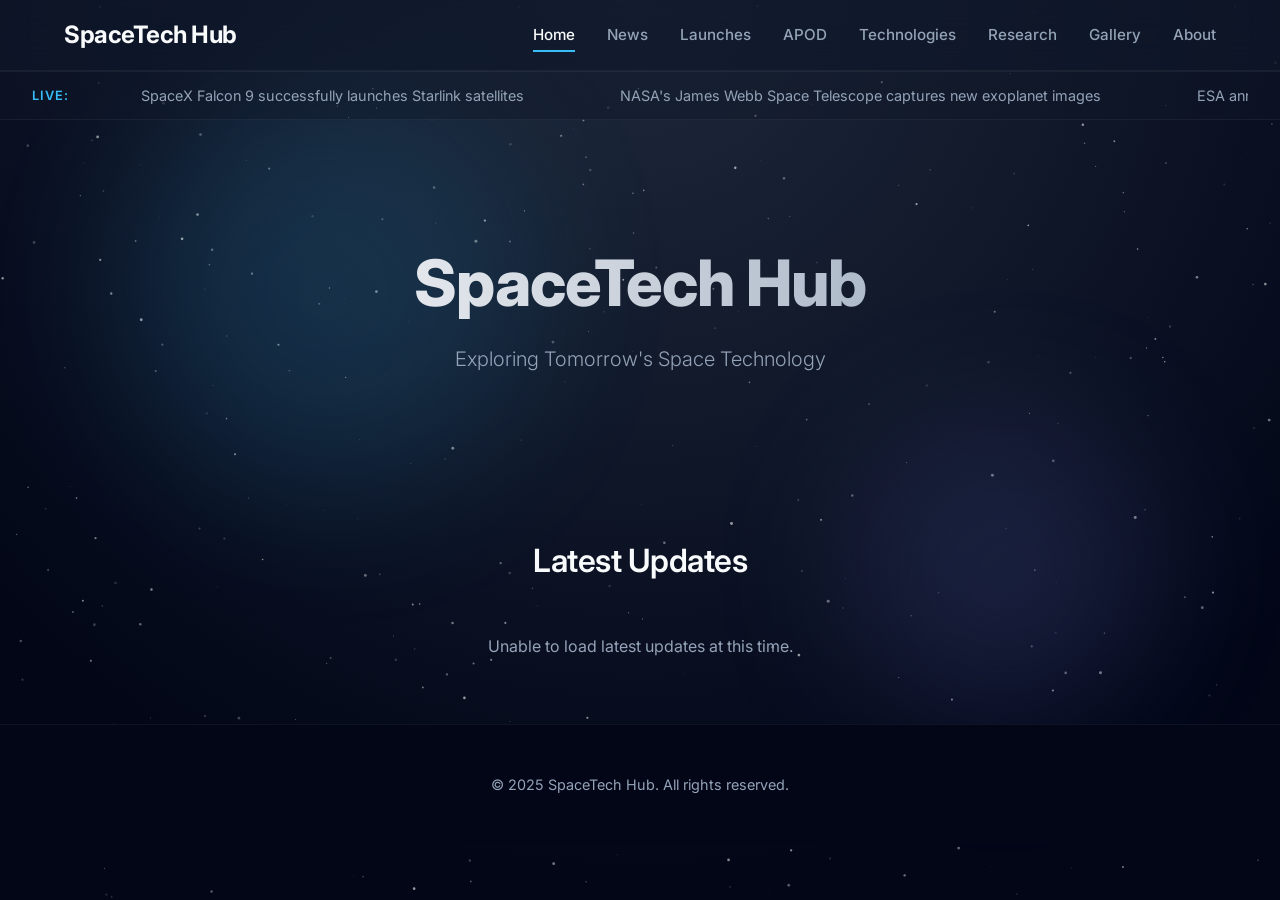
<file: index.html>
<!DOCTYPE html>
<html lang="en">

<head>
    <meta charset="UTF-8">
    <meta name="viewport" content="width=device-width, initial-scale=1.0">
    <title>SpaceTechHub</title>
    <link rel="icon" type="image/svg+xml" href="favicon.svg">
    <link rel="stylesheet" href="home.css">
    <link rel="stylesheet" href="shared-effects.css">
</head>

<body>
    <!-- Animated background canvas -->
    <canvas id="starfield"></canvas>

    <!-- Glowing orbs for ambient lighting -->
    <div class="glowing-orb glowing-orb-1"></div>
    <div class="glowing-orb glowing-orb-2"></div>

    <header>
        <nav class="navbar">
            <a href="/" class="nav-brand">SpaceTech Hub</a>
            <ul class="nav-menu">
                <li class="nav-item"><a href="/" class="nav-link active">Home</a></li>
                <li class="nav-item"><a href="news.html" class="nav-link">News</a></li>
                <li class="nav-item"><a href="launches.html" class="nav-link">Launches</a></li>
                <li class="nav-item"><a href="nasa.html" class="nav-link">APOD</a></li>
                <li class="nav-item"><a href="technologies.html" class="nav-link">Technologies</a></li>
                <li class="nav-item"><a href="research.html" class="nav-link">Research</a></li>
                <li class="nav-item"><a href="gallery.html" class="nav-link">Gallery</a></li>
                <li class="nav-item"><a href="about.html" class="nav-link">About</a></li>
            </ul>
        </nav>
    </header>

    <!-- Live News Ticker -->
    <div class="news-ticker">
        <div class="ticker-container">
            <span class="ticker-label">LIVE:</span>
            <div class="ticker-content">
                <ul id="ticker-list">
                    <li>SpaceX Falcon 9 successfully launches Starlink satellites</li>
                    <li>NASA's James Webb Space Telescope captures new exoplanet images</li>
                    <li>ESA announces plans for lunar habitat construction</li>
                    <li>Blue Origin completes successful test flight of New Shepard</li>
                </ul>
            </div>
        </div>
    </div>

    <main>
        <section class="hero">
            <div class="hero-content">
                <h1 class="animated-title">SpaceTech Hub</h1>
                <p class="tagline">Exploring Tomorrow's Space Technology</p>
            </div>
        </section>

        <section class="latest-updates">
            <h2>Latest Updates</h2>
            <div id="news-preview" class="news-preview-container">
                <!-- News previews will be loaded here by JavaScript -->
            </div>
        </section>
    </main>

    <footer>
        <!-- Aurora gradient overlay near footer -->
        <div class="aurora-overlay"></div>
        <p>&copy; 2025 SpaceTech Hub. All rights reserved.</p>
    </footer>

    <script src="shared-effects.js"></script>
    <script src="home.js"></script>
</body>

</html>
</file>
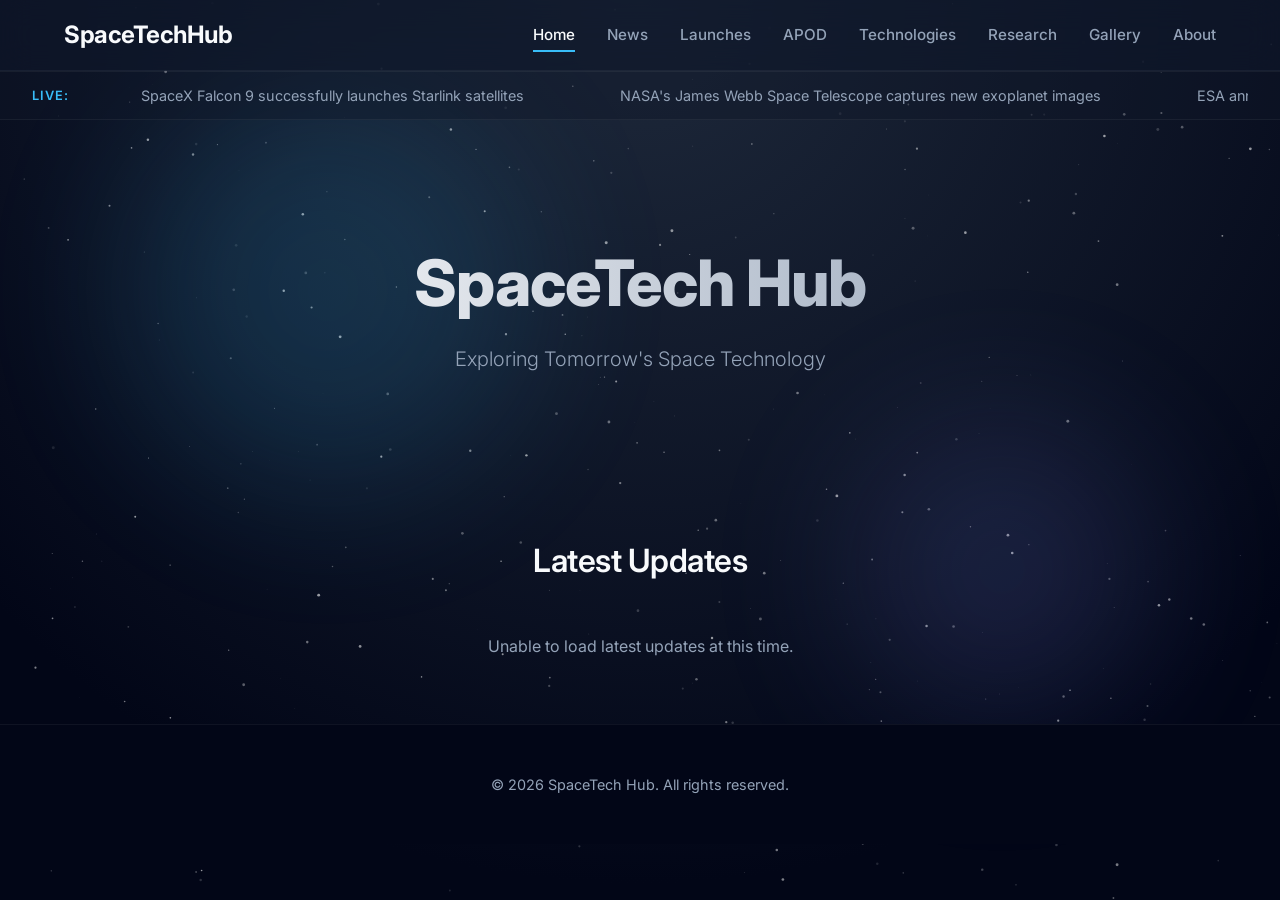
<file: home.html>
<!DOCTYPE html>
<html lang="en">

<head>
    <meta charset="UTF-8">
    <meta name="viewport" content="width=device-width, initial-scale=1.0">
    <title>SpaceTech Hub</title>
    <link rel="icon" type="image/svg+xml" href="favicon.svg">
    <link rel="stylesheet" href="home.css">
    <link rel="stylesheet" href="shared-effects.css">
</head>

<body>
    <!-- Animated background canvas -->
    <canvas id="starfield"></canvas>

    <!-- Glowing orbs for ambient lighting -->
    <div class="glowing-orb glowing-orb-1"></div>
    <div class="glowing-orb glowing-orb-2"></div>

    <header>
        <nav class="navbar">
            <a href="/" class="nav-brand">SpaceTechHub</a>
            <ul class="nav-menu">
                <li class="nav-item"><a href="/" class="nav-link active">Home</a></li>
                <li class="nav-item"><a href="news.html" class="nav-link">News</a></li>
                <li class="nav-item"><a href="launches.html" class="nav-link">Launches</a></li>
                <li class="nav-item"><a href="nasa.html" class="nav-link">APOD</a></li>
                <li class="nav-item"><a href="technologies.html" class="nav-link">Technologies</a></li>
                <li class="nav-item"><a href="research.html" class="nav-link">Research</a></li>
                <li class="nav-item"><a href="gallery.html" class="nav-link">Gallery</a></li>
                <li class="nav-item"><a href="about.html" class="nav-link">About</a></li>
            </ul>
        </nav>
    </header>

    <!-- Live News Ticker -->
    <div class="news-ticker">
        <div class="ticker-container">
            <span class="ticker-label">LIVE:</span>
            <div class="ticker-content">
                <ul id="ticker-list">
                    <li>SpaceX Falcon 9 successfully launches Starlink satellites</li>
                    <li>NASA's James Webb Space Telescope captures new exoplanet images</li>
                    <li>ESA announces plans for lunar habitat construction</li>
                    <li>Blue Origin completes successful test flight of New Shepard</li>
                </ul>
            </div>
        </div>
    </div>

    <main>
        <section class="hero">
            <div class="hero-content">
                <h1 class="animated-title">SpaceTech Hub</h1>
                <p class="tagline">Exploring Tomorrow's Space Technology</p>
            </div>
        </section>

        <section class="latest-updates">
            <h2>Latest Updates</h2>
            <div id="news-preview" class="news-preview-container">
                <!-- News previews will be loaded here by JavaScript -->
            </div>
        </section>
    </main>

    <footer>
        <p>&copy; 2026 SpaceTech Hub. All rights reserved.</p>
    </footer>

    <script src="shared-effects.js"></script>
    <script src="home.js"></script>
</body>

</html>
</file>
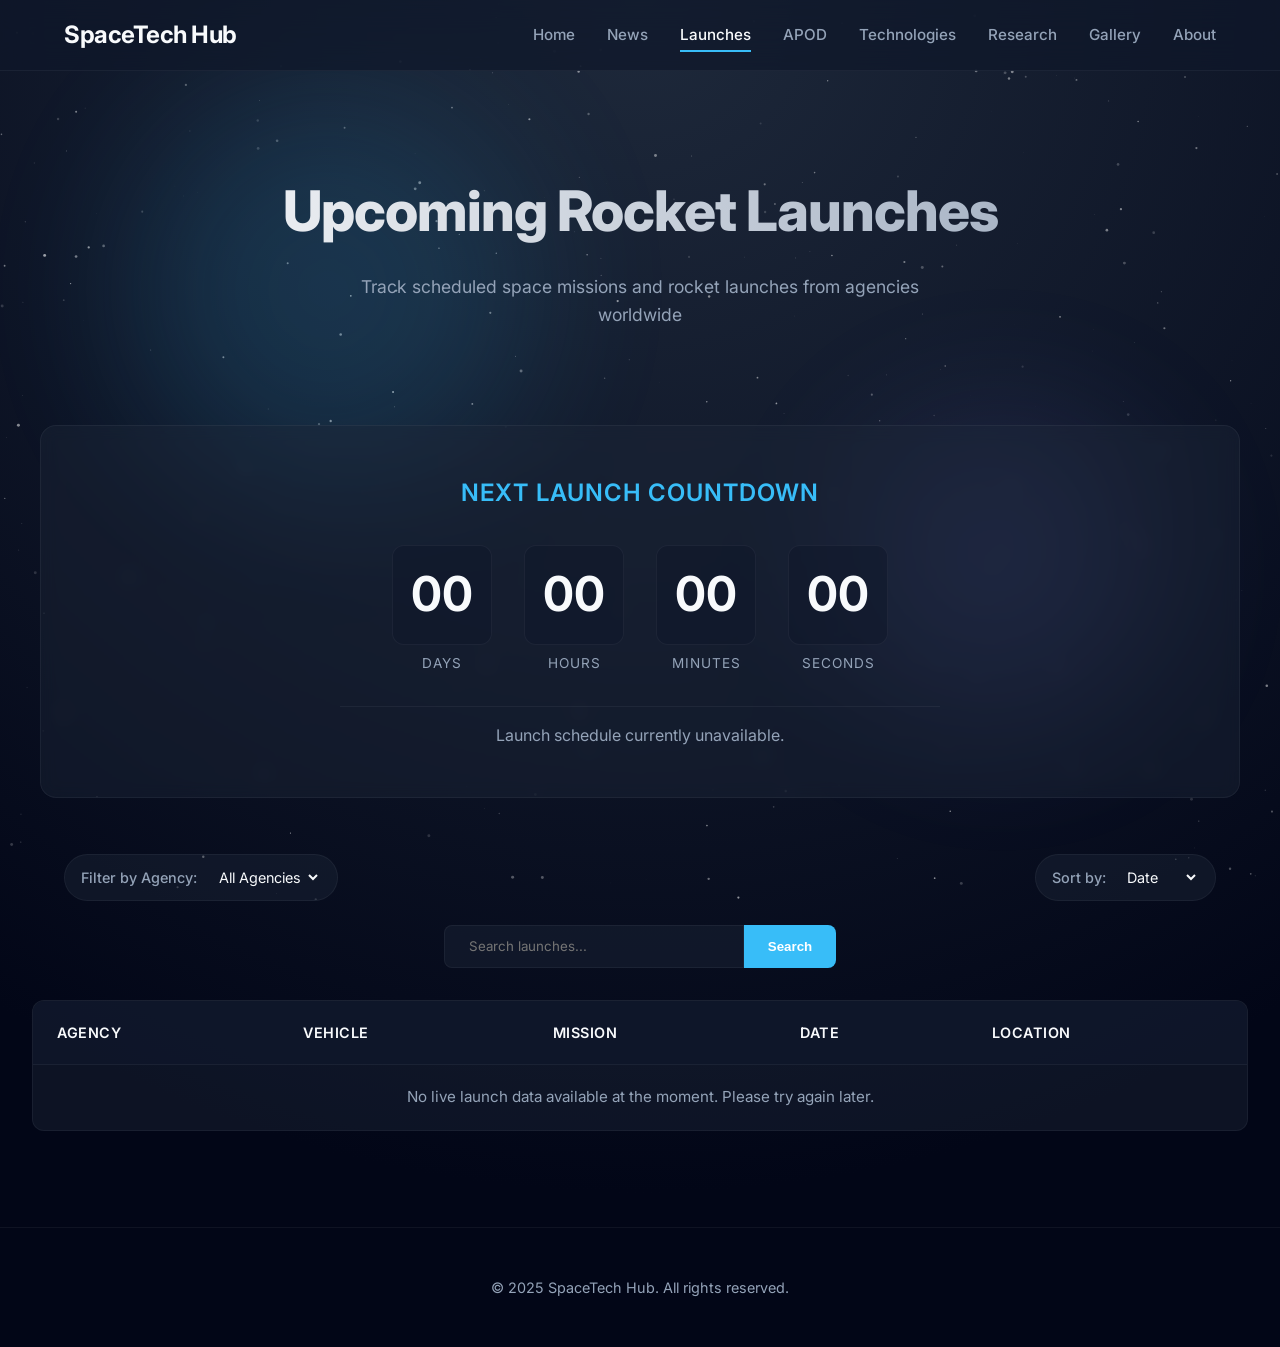
<file: launches.html>
<!DOCTYPE html>
<html lang="en">

<head>
    <meta charset="UTF-8">
    <meta name="viewport" content="width=device-width, initial-scale=1.0">
    <title>Upcoming Launches - SpaceTech Hub</title>
    <link rel="icon" type="image/svg+xml" href="favicon.svg">
    <link rel="stylesheet" href="launches.css">
    <link rel="stylesheet" href="shared-effects.css">
</head>

<body>
    <!-- Animated background canvas -->
    <canvas id="starfield"></canvas>

    <!-- Glowing orbs for ambient lighting -->
    <div class="glowing-orb glowing-orb-1"></div>
    <div class="glowing-orb glowing-orb-2"></div>

    <header>
        <nav class="navbar">
            <a href="/" class="nav-brand">SpaceTech Hub</a>
            <ul class="nav-menu">
                <li class="nav-item"><a href="/" class="nav-link">Home</a></li>
                <li class="nav-item"><a href="news.html" class="nav-link">News</a></li>
                <li class="nav-item"><a href="launches.html" class="nav-link active">Launches</a></li>
                <li class="nav-item"><a href="nasa.html" class="nav-link">APOD</a></li>
                <li class="nav-item"><a href="technologies.html" class="nav-link">Technologies</a></li>
                <li class="nav-item"><a href="research.html" class="nav-link">Research</a></li>
                <li class="nav-item"><a href="gallery.html" class="nav-link">Gallery</a></li>
                <li class="nav-item"><a href="about.html" class="nav-link">About</a></li>
            </ul>
        </nav>
    </header>

    <main>
        <section class="launches-header">
            <h1>Upcoming Rocket Launches</h1>
            <p>Track scheduled space missions and rocket launches from agencies worldwide</p>
        </section>

        <!-- Live Countdown Section -->
        <section class="countdown-section">
            <h2>Next Launch Countdown</h2>
            <div id="countdown-container" class="countdown-container">
                <div class="countdown-item">
                    <span id="days" class="countdown-number">00</span>
                    <span class="countdown-label">Days</span>
                </div>
                <div class="countdown-item">
                    <span id="hours" class="countdown-number">00</span>
                    <span class="countdown-label">Hours</span>
                </div>
                <div class="countdown-item">
                    <span id="minutes" class="countdown-number">00</span>
                    <span class="countdown-label">Minutes</span>
                </div>
                <div class="countdown-item">
                    <span id="seconds" class="countdown-number">00</span>
                    <span class="countdown-label">Seconds</span>
                </div>
            </div>
            <div id="next-launch-info" class="next-launch-info">
                <p>Loading next launch information...</p>
            </div>
        </section>

        <section class="launches-container">
            <div class="controls">
                <div class="filter-controls">
                    <label for="agency-filter">Filter by Agency:</label>
                    <select id="agency-filter" class="filter-select">
                        <option value="all">All Agencies</option>
                        <!-- Options will be populated by JavaScript -->
                    </select>
                </div>
                <div class="sort-controls">
                    <label for="sort-by">Sort by:</label>
                    <select id="sort-by" class="sort-select">
                        <option value="date">Date</option>
                        <option value="agency">Agency</option>
                    </select>
                </div>
            </div>

            <div class="search-container">
                <input type="text" id="search-input" placeholder="Search launches..." class="search-input">
                <button id="search-btn" class="search-btn">Search</button>
            </div>

            <div class="table-container">
                <table id="launches-table" class="launches-table">
                    <thead>
                        <tr>
                            <th>Agency</th>
                            <th>Vehicle</th>
                            <th>Mission</th>
                            <th>Date</th>
                            <th>Location</th>
                        </tr>
                    </thead>
                    <tbody id="launches-body">
                        <!-- Launch data will be loaded here by JavaScript -->
                    </tbody>
                </table>
            </div>
        </section>
    </main>

    <footer>
        <!-- Aurora gradient overlay near footer -->
        <div class="aurora-overlay"></div>
        <p>&copy; 2025 SpaceTech Hub. All rights reserved.</p>
    </footer>

    <script src="shared-effects.js"></script>
    <script src="launches.js"></script>
</body>

</html>
</file>
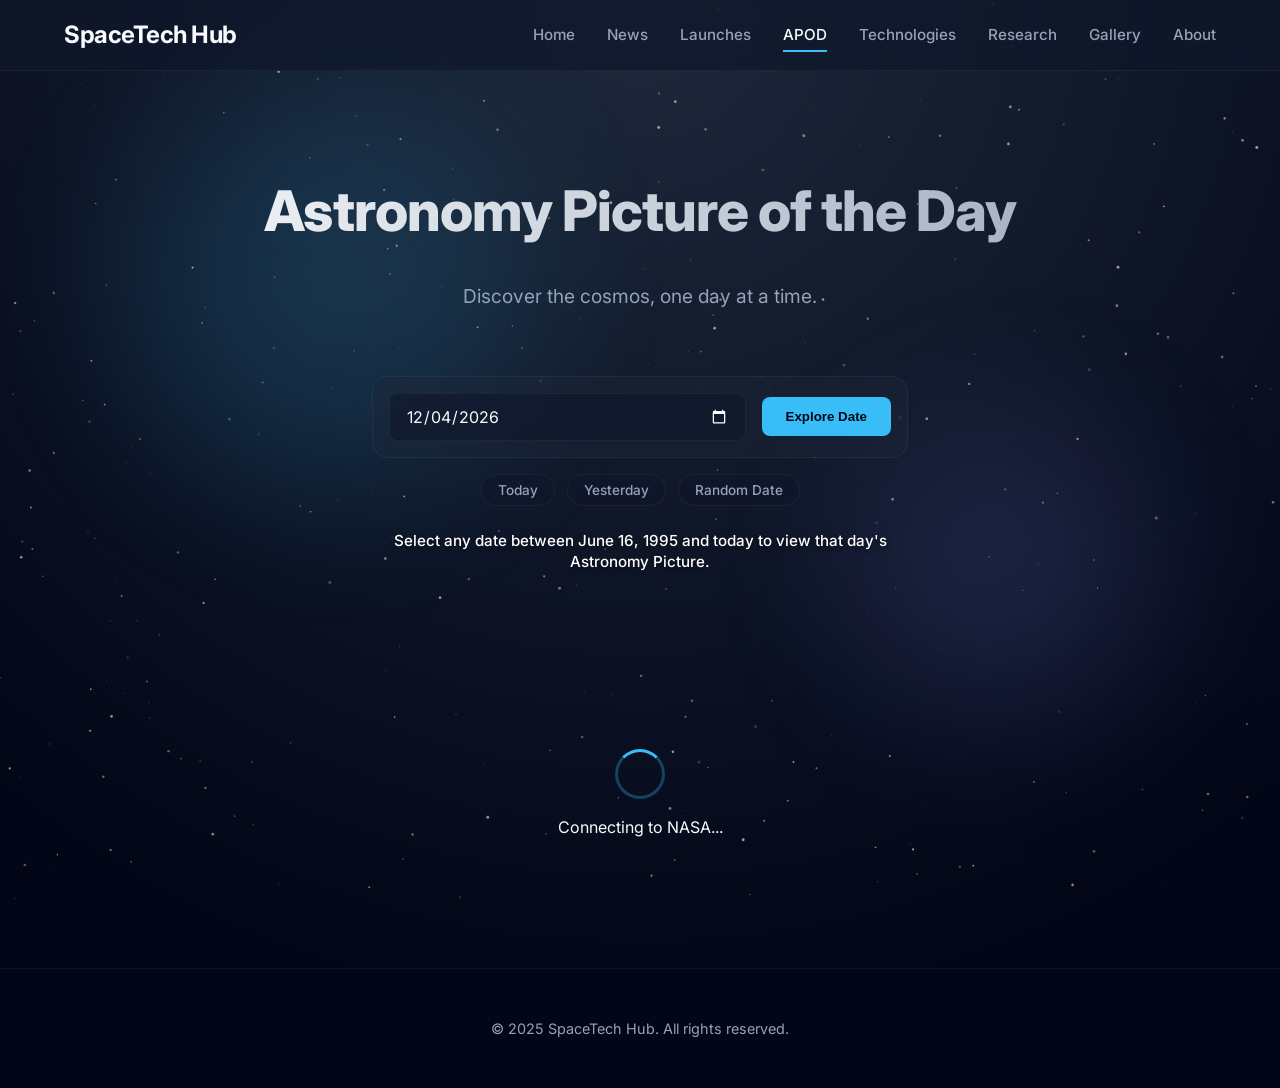
<file: nasa.html>
<!DOCTYPE html>
<html lang="en">

<head>
    <meta charset="UTF-8">
    <meta name="viewport" content="width=device-width, initial-scale=1.0">
    <title>NASA APOD - SpaceTech Hub</title>
    <link rel="icon" type="image/svg+xml" href="favicon.svg">
    <link rel="stylesheet" href="nasa.css">
    <link rel="stylesheet" href="shared-effects.css">
</head>

<body>
    <!-- Animated background canvas -->
    <canvas id="starfield"></canvas>

    <!-- Glowing orbs for ambient lighting -->
    <div class="glowing-orb glowing-orb-1"></div>
    <div class="glowing-orb glowing-orb-2"></div>

    <header>
        <nav class="navbar">
            <a href="/" class="nav-brand">SpaceTech Hub</a>
            <ul class="nav-menu">
                <li class="nav-item"><a href="/" class="nav-link">Home</a></li>
                <li class="nav-item"><a href="news.html" class="nav-link">News</a></li>
                <li class="nav-item"><a href="launches.html" class="nav-link">Launches</a></li>
                <li class="nav-item"><a href="nasa.html" class="nav-link active">APOD</a></li>
                <li class="nav-item"><a href="technologies.html" class="nav-link">Technologies</a></li>
                <li class="nav-item"><a href="research.html" class="nav-link">Research</a></li>
                <li class="nav-item"><a href="gallery.html" class="nav-link">Gallery</a></li>
                <li class="nav-item"><a href="about.html" class="nav-link">About</a></li>
            </ul>
        </nav>
    </header>

    <main>
        <section class="api-header">
            <h1>Astronomy Picture of the Day</h1>
            <p>Discover the cosmos, one day at a time.</p>
        </section>

        <section class="search-section">
            <div class="search-box">
                <input type="date" id="apod-date" class="date-input" min="1995-06-16">
                <button id="search-btn" class="search-btn">Explore Date</button>
            </div>
            <div class="quick-actions">
                <button type="button" class="quick-btn" id="btn-today">Today</button>
                <button type="button" class="quick-btn" id="btn-yesterday">Yesterday</button>
                <button type="button" class="quick-btn" id="btn-random">Random Date</button>
            </div>
            <div class="search-note">Select any date between June 16, 1995 and today to view that day's Astronomy Picture.</div>
        </section>

        <section class="apod-container" id="apod-content">
            <!-- Loading Indicator -->
            <div class="loading-indicator">
                <div class="spinner"></div>
                <p>Connecting to NASA...</p>
            </div>
            <!-- APOD Content will be injected here by JS -->
        </section>
    </main>

    <footer>
        <div class="aurora-overlay"></div>
        <p>&copy; 2025 SpaceTech Hub. All rights reserved.</p>
    </footer>

    <script src="shared-effects.js"></script>
    <script src="nasa.js"></script>
</body>

</html>
</file>
<file: home.css>
/* Global Styles */
@import url('https://fonts.googleapis.com/css2?family=Inter:wght@300;400;500;600;700&display=swap');

:root {
    /* Premium Palette */
    --bg-dark: #020617;
    --bg-card: rgba(30, 41, 59, 0.4);
    --bg-glass: rgba(15, 23, 42, 0.7);
    --text-primary: #f8fafc;
    --text-secondary: #94a3b8;
    --accent-primary: #38bdf8;
    /* Sky 400 */
    --accent-glow: rgba(56, 189, 248, 0.2);
    --border-light: rgba(255, 255, 255, 0.05);

    --font-main: 'Inter', system-ui, -apple-system, sans-serif;
    --transition-smooth: all 0.3s cubic-bezier(0.4, 0, 0.2, 1);
}

* {
    margin: 0;
    padding: 0;
    box-sizing: border-box;
}

body {
    font-family: var(--font-main);
    background-color: var(--bg-dark);
    /* Subtle static noise or deep gradient */
    background: radial-gradient(circle at top center, #1e293b 0%, #020617 80%);
    color: var(--text-secondary);
    line-height: 1.6;
    overflow-x: hidden;
    min-height: 100vh;
}

/* Header & Navigation */
header {
    position: sticky;
    top: 0;
    z-index: 100;
    backdrop-filter: blur(16px);
    -webkit-backdrop-filter: blur(16px);
    background-color: var(--bg-glass);
    border-bottom: 1px solid var(--border-light);
}

.navbar {
    display: flex;
    justify-content: space-between;
    align-items: center;
    padding: 1rem 5%;
    max-width: 1400px;
    margin: 0 auto;
}

.nav-brand {
    font-size: 1.5rem;
    font-weight: 700;
    color: var(--text-primary);
    text-decoration: none;
    letter-spacing: -0.5px;
    transition: var(--transition-smooth);
}

.nav-brand:hover {
    color: var(--accent-primary);
    text-shadow: 0 0 20px var(--accent-glow);
}

.nav-menu {
    display: flex;
    list-style: none;
    gap: 2rem;
}

.nav-link {
    color: var(--text-secondary);
    text-decoration: none;
    font-size: 0.95rem;
    font-weight: 500;
    transition: var(--transition-smooth);
    position: relative;
    padding: 0.5rem 0;
}

.nav-link:hover,
.nav-link.active {
    color: var(--text-primary);
}

.nav-link::after {
    content: '';
    position: absolute;
    bottom: 0;
    left: 0;
    width: 0;
    height: 2px;
    background: var(--accent-primary);
    transition: var(--transition-smooth);
}

.nav-link:hover::after,
.nav-link.active::after {
    width: 100%;
}

/* Hero Section */
.hero {
    padding: 8rem 2rem 6rem;
    text-align: center;
    position: relative;
    max-width: 1000px;
    margin: 0 auto;
}

.hero-content {
    animation: fadeInUp 1s ease-out forwards;
}

.hero-content h1 {
    font-size: 4rem;
    font-weight: 800;
    color: var(--text-primary);
    margin-bottom: 1.5rem;
    line-height: 1.1;
    letter-spacing: -1px;
    background: linear-gradient(to right, #fff, #94a3b8);
    background-clip: text;
    -webkit-background-clip: text;
    -webkit-text-fill-color: transparent;
}

.tagline {
    font-size: 1.25rem;
    color: var(--text-secondary);
    max-width: 600px;
    margin: 0 auto;
    font-weight: 300;
}

/* Live News Ticker - Refined */
.news-ticker {
    background: rgba(15, 23, 42, 0.4);
    border-top: 1px solid var(--border-light);
    border-bottom: 1px solid var(--border-light);
    padding: 0.75rem 0;
    font-size: 0.9rem;
}

.ticker-container {
    display: flex;
    align-items: center;
    max-width: 1400px;
    margin: 0 auto;
    padding: 0 2rem;
}

.ticker-label {
    color: var(--accent-primary);
    font-weight: 600;
    margin-right: 1.5rem;
    font-size: 0.8rem;
    letter-spacing: 1px;
    text-transform: uppercase;
}

.ticker-content {
    flex-grow: 1;
    overflow: hidden;
    position: relative;
}

.ticker-content ul {
    display: flex;
    animation: ticker-scroll 60s linear infinite;
    list-style: none;
}

.ticker-content li {
    white-space: nowrap;
    padding: 0 3rem;
    color: var(--text-secondary);
}

@keyframes ticker-scroll {
    0% {
        transform: translateX(0);
    }

    100% {
        transform: translateX(-100%);
    }
}

/* Latest Updates */
.latest-updates {
    padding: 4rem 2rem;
    max-width: 1200px;
    margin: 0 auto;
}

.latest-updates h2 {
    font-size: 2rem;
    color: var(--text-primary);
    margin-bottom: 3rem;
    text-align: center;
    font-weight: 600;
    letter-spacing: -0.5px;
}

.news-preview-container {
    display: grid;
    grid-template-columns: repeat(auto-fit, minmax(320px, 1fr));
    gap: 2rem;
}

.news-card {
    background: var(--bg-card);
    border: 1px solid var(--border-light);
    border-radius: 12px;
    padding: 2rem;
    transition: var(--transition-smooth);
    backdrop-filter: blur(8px);
}

.news-card:hover {
    transform: translateY(-4px);
    background: rgba(30, 41, 59, 0.6);
    border-color: rgba(56, 189, 248, 0.2);
    box-shadow: 0 20px 40px -10px rgba(0, 0, 0, 0.3);
}

.news-card h3 {
    color: var(--text-primary);
    font-size: 1.25rem;
    margin-bottom: 1rem;
    font-weight: 600;
    line-height: 1.4;
}

.news-card p {
    color: var(--text-secondary);
    font-size: 0.95rem;
    line-height: 1.6;
}

/* Footer */
footer {
    border-top: 1px solid var(--border-light);
    padding: 3rem 2rem;
    text-align: center;
    color: var(--text-secondary);
    font-size: 0.9rem;
    background: var(--bg-dark);
}

/* Scroll to Top Button */
.scroll-to-top {
    position: fixed;
    bottom: 30px;
    right: 30px;
    width: 50px;
    height: 50px;
    background: var(--bg-card);
    border: 1px solid var(--border-light);
    color: var(--accent-primary);
    font-size: 1.5rem;
    border-radius: 50%;
    cursor: pointer;
    display: flex;
    justify-content: center;
    align-items: center;
    opacity: 0;
    visibility: hidden;
    transition: var(--transition-smooth);
    z-index: 99;
    backdrop-filter: blur(8px);
}

.scroll-to-top.visible {
    opacity: 1;
    visibility: visible;
}

.scroll-to-top:hover {
    background: var(--accent-primary);
    color: #fff;
    transform: translateY(-5px);
    box-shadow: 0 5px 15px rgba(56, 189, 248, 0.4);
}

/* Utilities */
@keyframes fadeInUp {
    from {
        opacity: 0;
        transform: translateY(20px);
    }

    to {
        opacity: 1;
        transform: translateY(0);
    }
}

/* Responsive */
@media (max-width: 768px) {
    .navbar {
        flex-direction: column;
        gap: 1rem;
    }

    .nav-menu {
        gap: 1rem;
        flex-wrap: wrap;
        justify-content: center;
    }

    .hero-content h1 {
        font-size: 2.5rem;
    }
}
</file>
<file: shared-effects.css>
/* Shared CSS for enhanced space-themed background effects */

/* Static Starfield Canvas */
#starfield {
    position: fixed;
    top: 0;
    left: 0;
    width: 100%;
    height: 100%;
    z-index: -2;
    pointer-events: none;
}

/* Page transition overlay */
.page-transition-overlay {
    position: fixed;
    top: 0;
    left: 0;
    width: 100%;
    height: 100%;
    background: #020617;
    z-index: 9999;
    opacity: 0;
    pointer-events: none;
    transition: opacity 0.3s ease;
}

.page-transition-overlay.active {
    opacity: 1;
}

/* Subtle Ambient Glow (Static/Slow) */
.glowing-orb {
    position: absolute;
    border-radius: 50%;
    filter: blur(80px);
    z-index: -1;
    opacity: 0.15;
    pointer-events: none;
}

.glowing-orb-1 {
    width: 400px;
    height: 400px;
    background: #38bdf8;
    top: 10%;
    left: 10%;
}

.glowing-orb-2 {
    width: 300px;
    height: 300px;
    background: #818cf8;
    bottom: 20%;
    right: 10%;
}
</file>
<file: launches.css>
/* Global Styles */
@import url('https://fonts.googleapis.com/css2?family=Inter:wght@300;400;500;600;700&display=swap');

:root {
    /* Premium Palette */
    --bg-dark: #020617;
    --bg-card: rgba(30, 41, 59, 0.4);
    --bg-glass: rgba(15, 23, 42, 0.7);
    --text-primary: #f8fafc;
    --text-secondary: #94a3b8;
    --accent-primary: #38bdf8;
    --accent-glow: rgba(56, 189, 248, 0.2);
    --border-light: rgba(255, 255, 255, 0.05);

    --font-main: 'Inter', system-ui, -apple-system, sans-serif;
    --transition-smooth: all 0.3s cubic-bezier(0.4, 0, 0.2, 1);
}

* {
    margin: 0;
    padding: 0;
    box-sizing: border-box;
}

body {
    font-family: var(--font-main);
    background-color: var(--bg-dark);
    background: radial-gradient(circle at top center, #1e293b 0%, #020617 80%);
    color: var(--text-secondary);
    line-height: 1.6;
    overflow-x: hidden;
    min-height: 100vh;
}

/* Header & Navigation */
header {
    position: sticky;
    top: 0;
    z-index: 100;
    backdrop-filter: blur(16px);
    -webkit-backdrop-filter: blur(16px);
    background-color: var(--bg-glass);
    border-bottom: 1px solid var(--border-light);
}

.navbar {
    display: flex;
    justify-content: space-between;
    align-items: center;
    padding: 1rem 5%;
    max-width: 1400px;
    margin: 0 auto;
}

.nav-brand {
    font-size: 1.5rem;
    font-weight: 700;
    color: var(--text-primary);
    text-decoration: none;
    letter-spacing: -0.5px;
    transition: var(--transition-smooth);
}

.nav-brand:hover {
    color: var(--accent-primary);
    text-shadow: 0 0 20px var(--accent-glow);
}

.nav-menu {
    display: flex;
    list-style: none;
    gap: 2rem;
}

.nav-link {
    color: var(--text-secondary);
    text-decoration: none;
    font-size: 0.95rem;
    font-weight: 500;
    transition: var(--transition-smooth);
    position: relative;
    padding: 0.5rem 0;
}

.nav-link:hover,
.nav-link.active {
    color: var(--text-primary);
}

.nav-link::after {
    content: '';
    position: absolute;
    bottom: 0;
    left: 0;
    width: 0;
    height: 2px;
    background: var(--accent-primary);
    transition: var(--transition-smooth);
}

.nav-link:hover::after,
.nav-link.active::after {
    width: 100%;
}

/* Theme Toggle (Simplified/Hidden if not implemented) */
.theme-toggle {
    display: none;
    /* Hiding theme toggle to enforce premium dark mode */
}

/* Launches Header */
.launches-header {
    text-align: center;
    padding: 6rem 2rem 4rem;
    position: relative;
}

.launches-header h1 {
    font-size: 3.5rem;
    margin-bottom: 1rem;
    color: var(--text-primary);
    font-weight: 800;
    letter-spacing: -1px;
    background: linear-gradient(to right, #fff, #94a3b8);
    background-clip: text;
    -webkit-background-clip: text;
    -webkit-text-fill-color: transparent;
    animation: fadeInUp 0.8s ease-out forwards;
}

.launches-header p {
    font-size: 1.1rem;
    color: var(--text-secondary);
    max-width: 600px;
    margin: 0 auto;
    animation: fadeInUp 0.8s ease-out 0.2s forwards;
    opacity: 0;
}

/* Countdown Section */
.countdown-section {
    text-align: center;
    padding: 3rem 2rem;
    background: var(--bg-card);
    backdrop-filter: blur(8px);
    margin: 2rem auto;
    max-width: 1200px;
    border-radius: 16px;
    border: 1px solid var(--border-light);
    animation: fadeInUp 0.8s ease-out 0.4s forwards;
    opacity: 0;
}

.countdown-section h2 {
    color: var(--accent-primary);
    margin-bottom: 2rem;
    font-size: 1.5rem;
    font-weight: 600;
    letter-spacing: 1px;
    text-transform: uppercase;
}

.countdown-container {
    display: flex;
    justify-content: center;
    gap: 2rem;
    margin-bottom: 2rem;
    flex-wrap: wrap;
}

.countdown-item {
    display: flex;
    flex-direction: column;
    align-items: center;
}

.countdown-number {
    font-size: 3rem;
    font-weight: 700;
    color: var(--text-primary);
    background: rgba(15, 23, 42, 0.5);
    width: 100px;
    height: 100px;
    display: flex;
    align-items: center;
    justify-content: center;
    border-radius: 12px;
    border: 1px solid var(--border-light);
    font-variant-numeric: tabular-nums;
    margin-bottom: 0.5rem;
}

.countdown-label {
    color: var(--text-secondary);
    font-size: 0.85rem;
    text-transform: uppercase;
    letter-spacing: 1px;
}

.next-launch-info {
    color: var(--text-secondary);
    font-size: 1rem;
    max-width: 600px;
    margin: 0 auto;
    padding-top: 1rem;
    border-top: 1px solid var(--border-light);
}

.next-launch-info h3 {
    color: var(--text-primary);
    margin: 0.5rem 0;
    font-weight: 600;
}

/* Controls */
.controls {
    display: flex;
    justify-content: space-between;
    padding: 1.5rem 2rem;
    max-width: 1400px;
    margin: 0 auto;
    flex-wrap: wrap;
    gap: 1rem;
    animation: fadeInUp 0.8s ease-out 0.6s forwards;
    opacity: 0;
}

.filter-controls,
.sort-controls {
    display: flex;
    align-items: center;
    background: var(--bg-card);
    padding: 0.5rem 1rem;
    border-radius: 99px;
    border: 1px solid var(--border-light);
    transition: var(--transition-smooth);
}

.filter-controls:hover,
.sort-controls:hover {
    border-color: var(--accent-primary);
}

.filter-controls label,
.sort-controls label {
    margin-right: 0.8rem;
    color: var(--text-secondary);
    font-size: 0.9rem;
    font-weight: 500;
}

.filter-select,
.sort-select {
    background: transparent;
    color: var(--text-primary);
    border: none;
    padding: 0.3rem;
    outline: none;
    cursor: pointer;
    font-family: var(--font-main);
    font-size: 0.9rem;
}

.filter-select option,
.sort-select option {
    background: #0f172a;
    color: var(--text-primary);
}

/* Search Container */
.search-container {
    display: flex;
    justify-content: center;
    padding: 0 2rem 2rem;
    max-width: 1400px;
    margin: 0 auto;
    animation: fadeInUp 0.8s ease-out 0.7s forwards;
    opacity: 0;
}

.search-input {
    padding: 0.8rem 1.5rem;
    border: 1px solid var(--border-light);
    border-radius: 8px 0 0 8px;
    background: var(--bg-card);
    color: var(--text-primary);
    width: 300px;
    outline: none;
    font-family: var(--font-main);
    transition: var(--transition-smooth);
}

.search-input:focus {
    border-color: var(--accent-primary);
    background: rgba(30, 41, 59, 0.6);
}

.search-btn {
    background: var(--accent-primary);
    color: #fff;
    border: none;
    padding: 0.8rem 1.5rem;
    border-radius: 0 8px 8px 0;
    cursor: pointer;
    transition: var(--transition-smooth);
    font-weight: 600;
}

.search-btn:hover {
    background: #0ea5e9;
}

/* Table Container */
.launches-container {
    padding: 0 2rem 6rem;
    max-width: 1400px;
    margin: 0 auto;
}

.table-container {
    overflow-x: auto;
    border-radius: 12px;
    border: 1px solid var(--border-light);
    animation: fadeInUp 0.8s ease-out 0.8s forwards;
    opacity: 0;
    background: var(--bg-card);
}

.launches-table {
    width: 100%;
    border-collapse: collapse;
}

.launches-table th {
    background-color: rgba(15, 23, 42, 0.8);
    color: var(--text-primary);
    text-align: left;
    padding: 1.25rem 1.5rem;
    font-weight: 600;
    border-bottom: 1px solid var(--border-light);
    font-size: 0.9rem;
    text-transform: uppercase;
    letter-spacing: 0.5px;
}

.launches-table td {
    padding: 1.25rem 1.5rem;
    border-bottom: 1px solid var(--border-light);
    font-size: 0.95rem;
    color: var(--text-secondary);
}

.launches-table tr:last-child td {
    border-bottom: none;
}

.launches-table tr:hover {
    background-color: rgba(56, 189, 248, 0.05);
    /* Very subtle hover */
}

/* Status Indicators */
.status-success {
    color: #22c55e;
    /* Green 500 */
    font-weight: 500;
}

.status-check {
    display: inline-block;
    width: 8px;
    height: 8px;
    background: #22c55e;
    border-radius: 50%;
    margin-right: 8px;
}

.status-failure,
.status-fail {
    color: #ef4444;
    /* Red 500 */
    font-weight: 500;
}

.status-upcoming {
    color: #38bdf8;
    /* Sky 400 */
    font-weight: 500;
}

.loading,
.error,
.no-data {
    text-align: center;
    padding: 3rem;
    font-size: 1.1rem;
    color: var(--text-secondary);
}

.loading-animation {
    display: inline-block;
    width: 32px;
    height: 32px;
    border: 3px solid rgba(56, 189, 248, 0.3);
    border-radius: 50%;
    border-top-color: var(--accent-primary);
    animation: spin 0.8s ease-in-out infinite;
    margin-bottom: 1rem;
}

@keyframes spin {
    to {
        transform: rotate(360deg);
    }
}

@keyframes fadeInUp {
    from {
        opacity: 0;
        transform: translateY(10px);
    }

    to {
        opacity: 1;
        transform: translateY(0);
    }
}

/* Footer */
footer {
    border-top: 1px solid var(--border-light);
    padding: 3rem 2rem;
    text-align: center;
    color: var(--text-secondary);
    font-size: 0.9rem;
    background: var(--bg-dark);
}

/* Responsive Design */
@media (max-width: 768px) {
    .navbar {
        flex-direction: column;
        gap: 1rem;
    }

    .nav-menu {
        gap: 1rem;
        flex-wrap: wrap;
        justify-content: center;
        width: 100%;
    }

    .launches-header h1 {
        font-size: 2.5rem;
    }

    /* Controls Overhaul */
    .controls {
        flex-direction: column;
        align-items: stretch;
        padding: 1rem;
        gap: 1.25rem;
        opacity: 1 !important;
        animation: none !important;
    }

    .filter-controls,
    .sort-controls {
        display: flex;
        flex-direction: column;
        align-items: flex-start;
        width: 100%;
        max-width: none;
        padding: 1.25rem;
        border-radius: 16px;
        background: var(--bg-card);
        border: 1px solid var(--border-light);
        gap: 0.75rem;
    }

    .filter-controls label,
    .sort-controls label {
        margin: 0;
        font-size: 0.9rem;
        color: var(--accent-primary);
        font-weight: 600;
        text-transform: uppercase;
        letter-spacing: 0.5px;
    }

    .filter-select,
    .sort-select {
        width: 100% !important;
        background: rgba(15, 23, 42, 0.6) !important;
        border: 1px solid var(--border-light) !important;
        color: var(--text-primary) !important;
        padding: 0.75rem !important;
        border-radius: 8px !important;
        font-size: 1rem !important;
        outline: none;
    }

    .search-container {
        flex-direction: column;
        padding: 0 1rem 2rem;
        gap: 0.75rem;
        opacity: 1 !important;
        animation: none !important;
    }

    .search-input {
        width: 100% !important;
        border-radius: 12px !important;
        padding: 1rem;
    }

    .search-btn {
        width: 100% !important;
        border-radius: 12px !important;
        padding: 1rem;
    }

    /* Countdown Adjustments */
    .countdown-container {
        gap: 0.5rem;
    }

    .countdown-number {
        width: 60px;
        height: 60px;
        font-size: 1.4rem;
    }

    .countdown-label {
        font-size: 0.65rem;
    }

    /* Table Adjustments */
    .launches-container {
        padding: 0 0.75rem 4rem;
    }

    .table-container {
        margin: 0;
        width: 100%;
        border-radius: 8px;
        overflow-x: auto;
    }

    .launches-table th,
    .launches-table td {
        padding: 0.75rem 0.5rem;
        font-size: 0.75rem;
        white-space: normal;
        /* Allow text wrapping in mission names */
    }
}
</file>
<file: nasa.css>
/* Global Styles */
@import url('https://fonts.googleapis.com/css2?family=Inter:wght@300;400;500;600;700&display=swap');

:root {
    /* Premium Palette - Consistent with other pages */
    --bg-dark: #020617;
    --bg-card: rgba(30, 41, 59, 0.4);
    --bg-glass: rgba(15, 23, 42, 0.7);
    --text-primary: #f8fafc;
    --text-secondary: #94a3b8;
    --accent-primary: #38bdf8;
    --accent-glow: rgba(56, 189, 248, 0.2);
    --border-light: rgba(255, 255, 255, 0.05);

    --font-main: 'Inter', system-ui, -apple-system, sans-serif;
    --transition-smooth: all 0.3s cubic-bezier(0.4, 0, 0.2, 1);
}

* {
    margin: 0;
    padding: 0;
    box-sizing: border-box;
}

body {
    font-family: var(--font-main);
    background-color: var(--bg-dark);
    background: radial-gradient(circle at top center, #1e293b 0%, #020617 80%);
    color: var(--text-secondary);
    line-height: 1.6;
    overflow-x: hidden;
    min-height: 100vh;
}

/* Header & Navigation */
header {
    position: sticky;
    top: 0;
    z-index: 100;
    backdrop-filter: blur(16px);
    -webkit-backdrop-filter: blur(16px);
    background-color: var(--bg-glass);
    border-bottom: 1px solid var(--border-light);
}

.navbar {
    display: flex;
    justify-content: space-between;
    align-items: center;
    padding: 1rem 5%;
    max-width: 1400px;
    margin: 0 auto;
}

.nav-brand {
    font-size: 1.5rem;
    font-weight: 700;
    color: var(--text-primary);
    text-decoration: none;
    letter-spacing: -0.5px;
    transition: var(--transition-smooth);
}

.nav-brand:hover {
    color: var(--accent-primary);
    text-shadow: 0 0 20px var(--accent-glow);
}

.nav-menu {
    display: flex;
    list-style: none;
    gap: 2rem;
}

.nav-link {
    color: var(--text-secondary);
    text-decoration: none;
    font-size: 0.95rem;
    font-weight: 500;
    transition: var(--transition-smooth);
    position: relative;
    padding: 0.5rem 0;
}

.nav-link:hover,
.nav-link.active {
    color: var(--text-primary);
}

.nav-link::after {
    content: '';
    position: absolute;
    bottom: 0;
    left: 0;
    width: 0;
    height: 2px;
    background: var(--accent-primary);
    transition: var(--transition-smooth);
}

.nav-link:hover::after,
.nav-link.active::after {
    width: 100%;
}

/* API Page Header */
.api-header {
    text-align: center;
    padding: 6rem 2rem 4rem;
    position: relative;
}

.api-header h1 {
    font-size: 3.5rem;
    margin-bottom: 1.5rem;
    color: var(--text-primary);
    font-weight: 800;
    letter-spacing: -1px;
    background: linear-gradient(to right, #fff, #94a3b8);
    background-clip: text;
    -webkit-background-clip: text;
    -webkit-text-fill-color: transparent;
    animation: fadeInUp 0.8s ease-out forwards;
}

.api-header p {
    font-size: 1.2rem;
    color: var(--text-secondary);
    max-width: 800px;
    margin: 0 auto;
    animation: fadeInUp 0.8s ease-out 0.2s forwards;
    opacity: 0;
}

/* Date Search Section */
.search-section {
    max-width: 600px;
    margin: 0 auto 3rem;
    padding: 0 2rem;
    opacity: 1;
}

.search-box {
    background: var(--bg-card);
    padding: 1rem;
    border-radius: 16px;
    border: 1px solid var(--border-light);
    backdrop-filter: blur(12px);
    display: flex;
    gap: 1rem;
    align-items: center;
}

.date-input {
    flex: 1;
    background: rgba(15, 23, 42, 0.6);
    border: 1px solid var(--border-light);
    color: var(--text-primary);
    padding: 0.75rem 1rem;
    border-radius: 8px;
    font-family: var(--font-main);
    font-size: 1rem;
    outline: none;
    transition: var(--transition-smooth);
}

.date-input:focus {
    border-color: var(--accent-primary);
    box-shadow: 0 0 15px var(--accent-glow);
}

/* Custom calendar icon color for some browsers */
.date-input::-webkit-calendar-picker-indicator {
    filter: invert(1);
    cursor: pointer;
}

.search-btn {
    background: var(--accent-primary);
    color: var(--bg-dark);
    border: none;
    padding: 0.75rem 1.5rem;
    border-radius: 8px;
    font-weight: 600;
    cursor: pointer;
    transition: var(--transition-smooth);
    white-space: nowrap;
}

.search-btn:hover {
    transform: translateY(-2px);
    box-shadow: 0 5px 15px var(--accent-glow);
}

.search-btn:active {
    transform: translateY(0);
}

.quick-actions {
    display: flex;
    justify-content: center;
    gap: 0.75rem;
    margin-top: 1rem;
    flex-wrap: wrap;
}

.quick-btn {
    background: rgba(15, 23, 42, 0.6);
    border: 1px solid var(--border-light);
    color: var(--text-secondary);
    padding: 0.45rem 1rem;
    border-radius: 20px;
    font-size: 0.85rem;
    font-family: var(--font-main);
    font-weight: 500;
    cursor: pointer;
    transition: var(--transition-smooth);
}

.quick-btn:hover {
    color: var(--text-primary);
    border-color: var(--accent-primary);
    background: rgba(56, 189, 248, 0.1);
    transform: translateY(-1px);
}

.search-note {
    display: block !important;
    font-size: 0.95rem;
    color: #ffffff !important;
    margin: 1.5rem auto 0;
    text-align: center;
    font-weight: 500;
    max-width: 500px;
    line-height: 1.4;
    text-shadow: 0 2px 4px rgba(0, 0, 0, 0.5);
}

/* APOD Content Section */
.apod-container {
    padding: 4rem 2rem;
    max-width: 1200px;
    margin: 0 auto;
    animation: fadeInUp 0.8s ease-out 0.4s forwards;
    opacity: 0;
}

.apod-card {
    background: var(--bg-card);
    border: 1px solid var(--border-light);
    border-radius: 24px;
    overflow: hidden;
    backdrop-filter: blur(12px);
    box-shadow: 0 20px 40px -10px rgba(0, 0, 0, 0.5);
}

.apod-media-wrapper {
    width: 100%;
    min-height: 400px;
    /* Placeholder height */
    background: #000;
    display: flex;
    justify-content: center;
    align-items: center;
    position: relative;
}

.apod-image,
.apod-video {
    max-width: 100%;
    max-height: 80vh;
    width: auto;
    display: block;
    object-fit: contain;
}

.apod-video {
    width: 100%;
    height: 500px;
    border: none;
}

.apod-info {
    padding: 2.5rem;
}

.apod-date {
    color: var(--accent-primary);
    font-weight: 600;
    margin-bottom: 0.5rem;
    display: block;
    text-transform: uppercase;
    letter-spacing: 1px;
    font-size: 0.9rem;
}

.apod-title {
    color: var(--text-primary);
    font-size: 2rem;
    margin-bottom: 1.5rem;
    font-weight: 700;
    line-height: 1.2;
}

.apod-explanation {
    color: var(--text-secondary);
    line-height: 1.8;
    font-size: 1.05rem;
    margin-bottom: 2rem;
}

.apod-copyright {
    color: var(--text-secondary);
    font-size: 0.9rem;
    font-style: italic;
    opacity: 0.7;
}

/* Loading State */
.loading-indicator {
    display: flex;
    flex-direction: column;
    align-items: center;
    justify-content: center;
    color: var(--text-primary);
    padding: 4rem;
}

.spinner {
    width: 50px;
    height: 50px;
    border: 3px solid rgba(56, 189, 248, 0.3);
    border-radius: 50%;
    border-top-color: var(--accent-primary);
    animation: spin 1s ease-in-out infinite;
    margin-bottom: 1rem;
}

@keyframes spin {
    to {
        transform: rotate(360deg);
    }
}

/* Notice Banner */
.apod-notice {
    background: rgba(56, 189, 248, 0.1);
    border: 1px solid rgba(56, 189, 248, 0.3);
    border-radius: 12px;
    padding: 0.85rem 1.25rem;
    margin-bottom: 1.5rem;
    display: flex;
    align-items: center;
    gap: 0.75rem;
    color: #e0f2fe;
    font-size: 0.95rem;
    animation: fadeInUp 0.4s ease-out;
}

.notice-icon {
    font-size: 1.2rem;
    flex-shrink: 0;
}

/* Error State */
.error-message {
    color: #fca5a5;
    text-align: center;
    padding: 2.5rem 2rem;
    background: rgba(239, 68, 68, 0.08);
    border-radius: 16px;
    border: 1px solid rgba(239, 68, 68, 0.25);
    backdrop-filter: blur(12px);
    max-width: 650px;
    margin: 0 auto;
    animation: fadeInUp 0.5s ease-out;
}

.error-message h3 {
    color: #ef4444;
    font-size: 1.4rem;
    margin-bottom: 0.75rem;
}

.error-details {
    color: #f87171;
    font-size: 0.9rem;
    margin-bottom: 0.75rem;
    font-family: monospace;
    background: rgba(0, 0, 0, 0.25);
    display: inline-block;
    padding: 0.35rem 0.85rem;
    border-radius: 6px;
    word-break: break-word;
}

.error-hint {
    color: var(--text-secondary);
    font-size: 0.92rem;
    margin: 0.5rem auto 1.5rem;
    max-width: 500px;
    line-height: 1.5;
}

.error-actions {
    display: flex;
    justify-content: center;
    gap: 0.75rem;
    flex-wrap: wrap;
}

.error-btn {
    background: rgba(255, 255, 255, 0.08);
    border: 1px solid rgba(255, 255, 255, 0.15);
    color: var(--text-primary);
    padding: 0.6rem 1.2rem;
    border-radius: 8px;
    font-weight: 500;
    font-size: 0.9rem;
    cursor: pointer;
    font-family: var(--font-main);
    transition: var(--transition-smooth);
}

.error-btn:hover {
    background: var(--accent-primary);
    color: var(--bg-dark);
    border-color: var(--accent-primary);
    transform: translateY(-2px);
    box-shadow: 0 4px 12px var(--accent-glow);
}

/* Animations */
@keyframes fadeInUp {
    from {
        opacity: 0;
        transform: translateY(20px);
    }

    to {
        opacity: 1;
        transform: translateY(0);
    }
}

/* Footer */
footer {
    border-top: 1px solid var(--border-light);
    padding: 3rem 2rem;
    text-align: center;
    color: var(--text-secondary);
    font-size: 0.9rem;
    background: var(--bg-dark);
}

/* Responsive */
@media (max-width: 768px) {
    .navbar {
        flex-direction: column;
        gap: 1rem;
    }

    .nav-menu {
        gap: 1rem;
        flex-wrap: wrap;
        justify-content: center;
    }

    .api-header h1 {
        font-size: 2.5rem;
    }

    .apod-info {
        padding: 1.5rem;
    }

    .apod-title {
        font-size: 1.5rem;
    }
}
</file>
